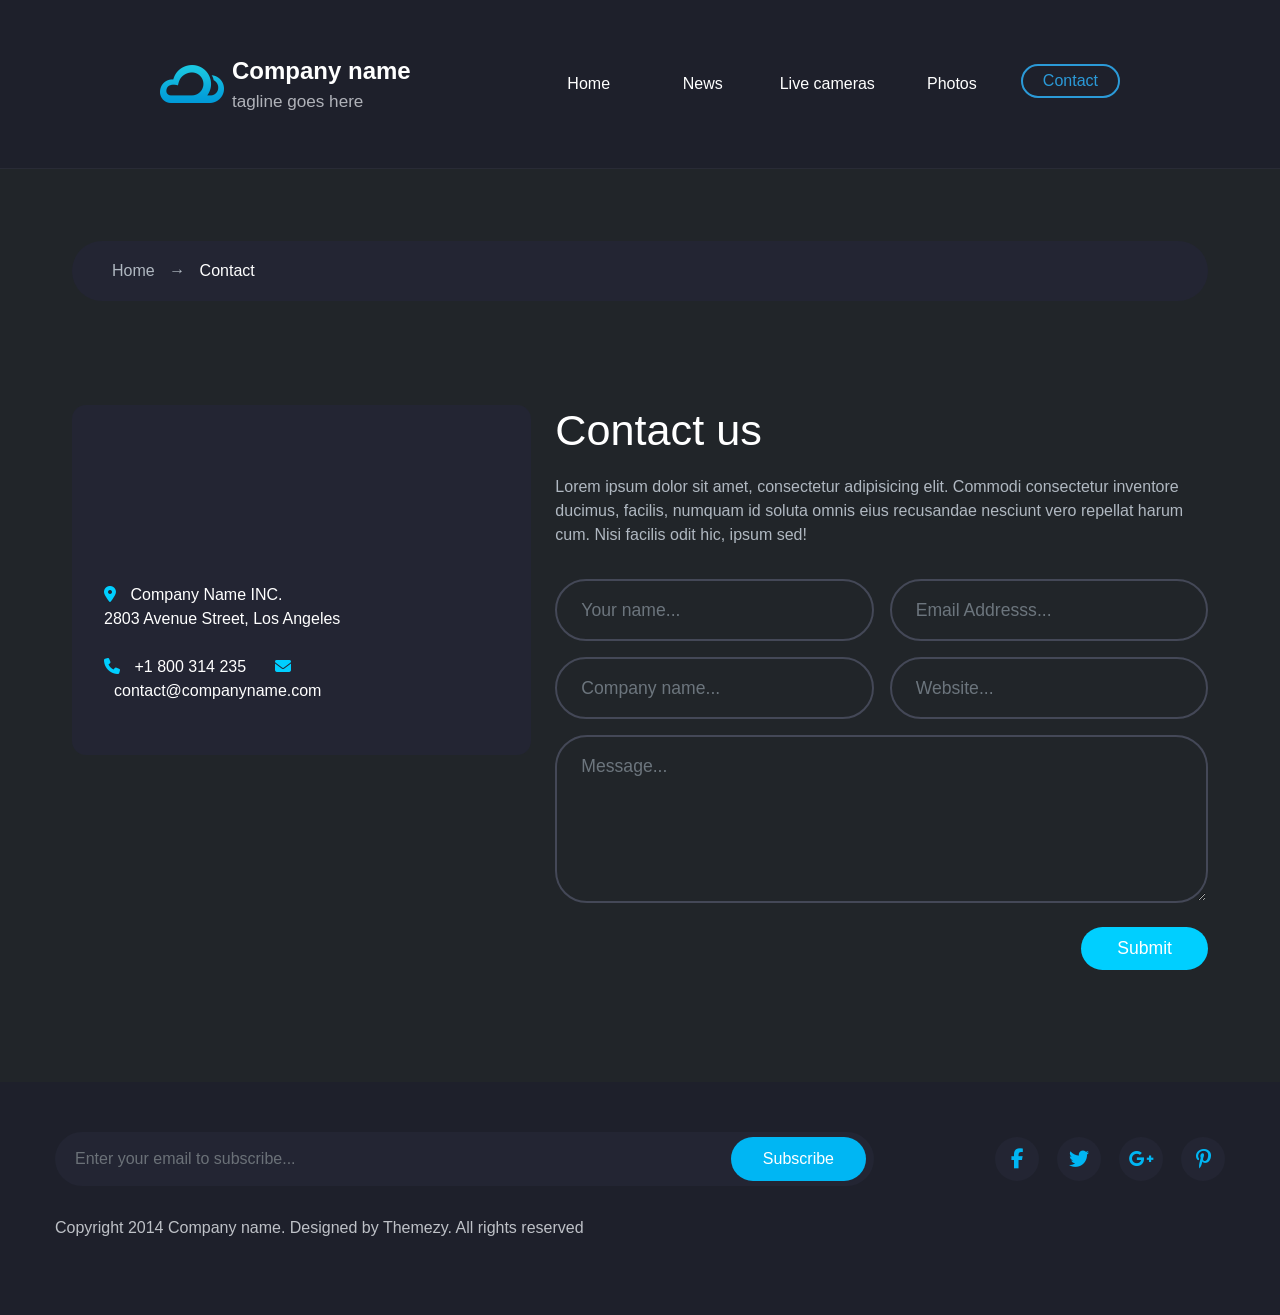
<file: contact.html>
<!DOCTYPE html>
<html lang="en">
<head>
  <meta charset="UTF-8" />
  <meta name="viewport" content="width=device-width, initial-scale=1.0" />
  <title>Weather App</title>
 
  <link rel="stylesheet" href="css/bootstrap.min.css" />
  <link rel="stylesheet" href="styles.css" />
  <link rel="stylesheet" href="fontawesome-all.css" />
  <link rel="stylesheet" href="https://cdnjs.cloudflare.com/ajax/libs/font-awesome/6.5.0/css/all.min.css" />
</head>
<body class="bg-dark text-white" style="min-height:100vh;">
  <!-- Navigation -->
  <nav class="navbar navbar-expand-lg navbar-dark bg-dark py-3">
    <div class="container" style="width: 80%;">
      <a class="navbar-brand d-flex align-items-center" href="#">
        <span class="me-2"><img src="images/logo_2x.png" alt="" class="logo" width="64" height="38"></span>
        <div>
          <div class="fw-bold">Company name</div>
          <small class="text-white">tagline goes here</small>
        </div>
      </a>
      <button class="navbar-toggler" type="button" data-bs-toggle="collapse" data-bs-target="#navbarNav">
        <span class="navbar-toggler-icon"></span>
      </button>
      <div class="collapse navbar-collapse justify-content-end" id="navbarNav">
        <ul class="navbar-nav">
          <li class="nav-item">
            <a class="nav-link" href="index.html">Home</a>
          </li>
          <li class="nav-item">
            <a class="nav-link" href="#">News</a>
          </li>
          <li class="nav-item">
            <a class="nav-link" href="#">Live cameras</a>
          </li>
          <li class="nav-item">
            <a class="nav-link" href="#">Photos</a>
          </li>
          <li class="nav-item">
            <a class="nav-link active" href="contact.html">Contact</a>
          </li>
        </ul>
      </div>
    </div>
  </nav>

  <!-- Breadcrumb -->
  <div class="container" style="margin-top: 40px;">
    <div style="background: #232533; border-radius: 32px; padding: 18px 40px; width: 100%; margin-bottom: 40px;">
      <span style="color: #b0b8c1;">Home</span>
      <span style="color: #b0b8c1; margin: 0 10px;">→</span>
      <span style="color: #fff;">Contact</span>
    </div>
  </div>

  <!-- Contact Section -->
  <div class="container" style="margin-bottom: 80px;">
    <div class="row align-items-start" style="gap: 0;">
      <!-- Contact Info -->
      <div class="col-lg-5 col-md-12 mb-4 mb-lg-0">
        <div style="background: #232533; border-radius: 14px; padding: 40px 32px; min-height: 350px; display: flex; flex-direction: column; justify-content: flex-end; height: 100%;">
          <div style="margin-bottom: 24px;">
            <span style="color: #00cfff;"><i class="fas fa-map-marker-alt"></i></span>
            <span style="margin-left: 10px;">Company Name INC.<br>2803 Avenue Street, Los Angeles</span>
          </div>
          <div style="margin-bottom: 12px;">
            <span style="color: #00cfff;"><i class="fas fa-phone"></i></span>
            <span style="margin-left: 10px;">+1 800 314 235</span>
            <span style="color: #00cfff; margin-left: 24px;"><i class="fas fa-envelope"></i></span>
            <span style="margin-left: 10px;">contact@companyname.com</span>
          </div>
        </div>
      </div>
      <!-- Contact Form -->
      <div class="col-lg-7 col-md-12">
        <h1 style="font-size: 2.7rem; font-weight: 400; margin-bottom: 18px;">Contact us</h1>
        <p style="color: #b0b8c1; margin-bottom: 32px;">Lorem ipsum dolor sit amet, consectetur adipisicing elit. Commodi consectetur inventore ducimus, facilis, numquam id soluta omnis eius recusandae nesciunt vero repellat harum cum. Nisi facilis odit hic, ipsum sed!</p>
        <form>
          <div class="row g-3">
            <div class="col-md-6">
              <input type="text" class="form-control contact-input" placeholder="Your name..." style="background: transparent; border: 2px solid #444857; color: #b0b8c1; border-radius: 32px; padding: 16px 24px; font-size: 1.1rem;">
            </div>
            <div class="col-md-6">
              <input type="email" class="form-control contact-input" placeholder="Email Addresss..." style="background: transparent; border: 2px solid #444857; color: #b0b8c1; border-radius: 32px; padding: 16px 24px; font-size: 1.1rem;">
            </div>
            <div class="col-md-6">
              <input type="text" class="form-control contact-input" placeholder="Company name..." style="background: transparent; border: 2px solid #444857; color: #b0b8c1; border-radius: 32px; padding: 16px 24px; font-size: 1.1rem;">
            </div>
            <div class="col-md-6">
              <input type="text" class="form-control contact-input" placeholder="Website..." style="background: transparent; border: 2px solid #444857; color: #b0b8c1; border-radius: 32px; padding: 16px 24px; font-size: 1.1rem;">
            </div>
            <div class="col-12">
              <textarea class="form-control contact-input" rows="5" placeholder="Message..." style="background: transparent; border: 2px solid #444857; color: #b0b8c1; border-radius: 32px; padding: 16px 24px; font-size: 1.1rem;"></textarea>
            </div>
          </div>
          <div class="d-flex justify-content-end mt-4">
            <button type="submit" class="btn btn-info" style="border-radius: 32px; padding: 8px 36px; font-size: 1.1rem;">Submit</button>
          </div>
        </form>
      </div>
    </div>
  </div>

  <!-- Footer -->
  <footer class="footer">
    <div class="container">
      <div class="footer-flex">
        <form class="footer-form">
          <input type="text" class="footer-input" placeholder="Enter your email to subscribe...">
          <button type="submit" class="footer-btn">Subscribe</button>
        </form>
        <div class="footer-social">
          <a href="#"><i class="fab fa-facebook-f"></i></a>
          <a href="#"><i class="fab fa-twitter"></i></a>
          <a href="#"><i class="fab fa-google-plus-g"></i></a>
          <a href="#"><i class="fab fa-pinterest-p"></i></a>
        </div>
      </div>
      <p class="colophon">Copyright 2014 Company name. Designed by Themezy. All rights reserved</p>
    </div>
  </footer>

  <script src="https://cdn.jsdelivr.net/npm/bootstrap@5.3.0/dist/js/bootstrap.bundle.min.js"></script>
</body>
</html>
</file>
<file: styles.css>
* {
    margin: 0;
    padding: 0;
    box-sizing: border-box;
    font-family: 'Roboto', sans-serif;
}



.container {
    max-width: 1200px;
    margin: 0 auto;
    padding: 2rem;
}

.search-box {
    display: flex;
    gap: 10px;
    margin-bottom: 2rem;
}

.search-box input {
    flex: 1;
    padding: 1rem;
    border-radius: 30px;
    border: none;
    background: rgba(255, 255, 255, 0.1);
    color: white;
    font-size: 1rem;
}

.search-box input::placeholder {
    color: rgba(255, 255, 255, 0.7);
}

.find-btn {
    padding: 0 2rem;
    border-radius: 30px;
    border: none;
    background: #00a8ff;
    color: white;
    cursor: pointer;
    transition: background 0.3s ease;
}

.find-btn:hover {
    background: #0097e6;
}

.weather-container {
    background: rgba(41, 48, 61, 0.8);
    border-radius: 20px;
    padding: 2rem;
}

.current-weather {
    text-align: left;
    margin-bottom: 2rem;
}

.location {
    font-size: 2rem;
    margin-bottom: 0.5rem;
}

.date {
    color: #888;
    margin-bottom: 1rem;
}

.temperature {
    font-size: 4rem;
    font-weight: 700;
    margin: 1rem 0;
}

.weather-condition {
    color: #00a8ff;
    font-size: 1.2rem;
    margin-bottom: 1rem;
}

.weather-details {
    display: flex;
    gap: 2rem;
    margin-top: 1rem;
}

.weather-details > div {
    display: flex;
    align-items: center;
    gap: 0.5rem;
}

.forecast {
    display: grid;
    grid-template-columns: repeat(auto-fit, minmax(200px, 1fr));
    gap: 1rem;
    margin-top: 2rem;
}

.forecast-item {
    background: rgba(255, 255, 255, 0.1);
    border-radius: 15px;
    padding: 1rem;
    text-align: center;
}

.forecast-date {
    font-size: 1.1rem;
    margin-bottom: 0.5rem;
}

.forecast-temp {
    font-size: 2rem;
    font-weight: 700;
    margin: 0.5rem 0;
}

.forecast-condition {
    color: #00a8ff;
}

.navbar {
  background: #1e202b !important;
  border-bottom: 1px solid rgba(255,255,255,0.05);
  padding: 1rem 0;
}

.navbar-brand {
  font-size: 1.5rem;
  font-weight: 500;
}

.navbar-brand small {
  font-size: 0.7142857143em;
  display: block;
   color: #B0B2B9 !important;
}

.navbar-nav {
  gap: 1.5rem;
}

.navbar .nav-link {
  color: white;
  text-align: center;
  min-width: 90px;
  display: inline-block;
}

.navbar .nav-link.active, .navbar .nav-link:hover {
  color: #2B9AD8 !important;
  border: 2px solid #2B9AD8;
  border-radius: 999px;
  padding: 3px 20px;
  font-weight: 400;
}

.navbar-brand i {
  color: #009ad8;
  font-size: 2.5rem;
  margin-right: 1rem;
}

.navbar-brand .fa-cloud {
  color: #00cfff;
}

.hero-section {
  position: relative;
  min-height: 350px;
  background: none;
}

.hero-bg {
  position: absolute;
  top: 0; left: 0; right: 0; bottom: 0;
  background: url('images/photo-1449034446853-66c86144b0ad.avif') center/cover no-repeat;
  opacity: 0.4;
  z-index: 1;
  border-radius: 0 0 30px 30px;
  min-height: 350px;
}

.hero-bg-img {
  position: absolute;
  top: 0; left: 0; right: 0; bottom: 0;
  background: url('images/banner.png') center/cover no-repeat;
  z-index: 1;
  min-height: 420px;
  width: 100%;
}

.hero-section .container {
  position: relative;
  z-index: 3;
}

.search-form {
  position: relative;
  width: 100%;
  max-width: 800px;
  margin: 0 auto;
}

.search-input {
  background: #1e202b !important;
  color: #fff !important;
  border: none !important;
  border-radius: 30px;
  padding: 12px 120px 12px 20px !important;
  font-size: 14px;
  width: 100% !important;
}

.search-input:focus {
  outline: none;
  box-shadow: none;
}

.search-btn {
  background: #009ad8 !important;
  border: none;
  color: #fff;
  padding: 12px 30px;
  border-radius: 30px;
  font-size: 14px;
  font-weight: 500;
  position: absolute;
  right: 5px;
  top: 50%;
  transform: translateY(-50%);
}

.search-btn:hover {
  background: #0088c1 !important;
  color: #fff;
}

.btn-info {
  background: #00cfff !important;
  border: none;
  color: #fff;
  font-weight: 500;
  transition: background 0.2s;
  border-radius: 50px;
}

.btn-info:hover {
  background: #009ec3 !important;
}

.glass-card {
  background: #323544 !important;
  border-radius: 18px;
  box-shadow: none;
  min-height: 340px;
  backdrop-filter: blur(2px);
  border: none;
}

.weather-card {
  border-radius: 18px;
  min-height: 340px;
  box-shadow: none;
  padding: 2.5rem 2rem;
  display: flex;
  flex-direction: column;
  justify-content: center;
}

.weather-card .card-body {
  padding: 0;
}

.weather-card .display-1 {
  font-size: 4.5rem;
  font-weight: 800;
  letter-spacing: -2px;
}

.weather-card .h3, .weather-card .display-5 {
  font-size: 2.1rem;
  font-weight: 700;
}

.weather-card .card-title {
  font-size: 1.3rem;
  font-weight: 700;
  margin-bottom: 1.2rem;
}

.weather-card .text-info {
  color: #00cfff !important;
  font-size: 1.1rem;
  font-weight: 500;
}

.weather-card .text-secondary {
  color: #b0b8c1 !important;
  font-size: 1.1rem;
}

.weather-card .fa-sun, .weather-card .fa-cloud-sun {
  vertical-align: middle;
  font-size: 2rem;
  filter: brightness(1.2);
}

.weather-card img[alt="moon"] {
  margin-bottom: 0.5rem;
}

.weather-card .d-flex.align-items-center.small {
  margin-top: 2.2rem;
  color: #b0b8c1;
  font-size: 1.1rem;
  gap: 1.5rem;
}

.weather-card .fw-light.text-light {
  color: #e0e0e0 !important;
  font-size: 1.05rem;
  font-weight: 400;
}

.weather-status{
  color: #00cfff !important;
  font-size: 1.05rem;
  font-weight: 400;
}

/* First card left-aligned, others centered */
.weather-card .card-body.text-center {
  align-items: center;
}
.weather-card .card-body:not(.text-center) {
  align-items: flex-start;
}

@media (max-width: 992px) {
  .weather-card {
    min-height: 260px;
    padding: 1.5rem 1rem;
  }
  .weather-card .display-1 {
    font-size: 2.7rem;
  }
  .hero-bg-img, .hero-overlay {
    min-height: 320px;
  }
}

.footer {
  background: #1e202b;
  padding: 50px 0;
}

.footer-flex {
  display: flex;
  align-items: center;
  justify-content: space-between;
  gap: 0;
  margin-bottom: 30px;
}

.footer-form {
  flex: 0 1 70%;
  max-width: 70%;
  position: relative;
}

.footer-input {
  width: 100%;
  background: #232533 !important;
  color: #fff !important;
  border: none !important;
  border-radius: 30px;
  padding: 15px 140px 15px 20px !important;
  font-size: 16px;
}

.footer-input:focus {
  outline: none;
  box-shadow: none;
}

.footer-input::placeholder {
  color: #6b7178;
}

.footer-btn {
  position: absolute;
  right: 8px;
  top: 50%;
  transform: translateY(-50%);
  background: #00b6f3 !important;
  color: #fff;
  border: none;
  border-radius: 30px;
  padding: 10px 32px;
  font-size: 16px;
  font-weight: 500;
  box-shadow: 0 2px 0 #232533;
  transition: background 0.2s;
}

.footer-btn:hover {
  background: #009ad8 !important;
}

.footer-social {
  flex: 0 1 30%;
  display: flex;
  justify-content: flex-end;
  align-items: center;
  gap: 18px;
}

.footer-social a {
  display: flex;
  text-decoration: none;
  align-items: center;
  justify-content: center;
  width: 44px;
  height: 44px;
  background: #232533;
  border-radius: 50%;
  color: #00b6f3;
  font-size: 20px;
  transition: background 0.2s, color 0.2s;
}

.footer-social a:hover {
  background: #00b6f3;
  color: #fff;
}

.colophon {
  color: #BEC1C7;
  text-align: left;
  margin: 30px 0 25px 0;
  font-size: 16px;
}

.social-links {
  display: flex;
  align-items: center;
  gap: 14px;
  margin-left: 40px;
  margin-top: 20px;
  justify-content: center;
}

.social-links a {
  color: #009ad8;
  font-size: 20px;
  transition: color 0.3s;
}

.social-links a:hover {
  color: #fff;
}

.footer .container {
  max-width: 1200px;
  margin: 0 auto;
  padding: 0 15px;
}

@media (max-width: 768px) {
  .social-links {
    justify-content: center;
    margin-top: 20px;
  }
}

.forecast-header {
  background: #262936;
  font-size: 1.1rem;
  font-weight: 500;
  color: #fff;
  min-height: 44px;
  margin: -1.5rem -1.5rem 1.5rem -1.5rem;
}

.forecast-header .forecast-day {
  font-weight: 600;
  letter-spacing: 0.5px;
}

.forecast-header .forecast-date {
  font-weight: 400;
  color: #b0b8c1;
  font-size: 1rem;
}

.weather-card.glass-card {
  padding: 1.5rem 1.2rem;
}

@media (max-width: 992px) {
  .weather-card.glass-card {
    padding: 1rem 0.5rem;
  }
}

.weather-cards-row {
  max-width: 980px;
  margin-left: auto;
  margin-right: auto;
}
</file>
